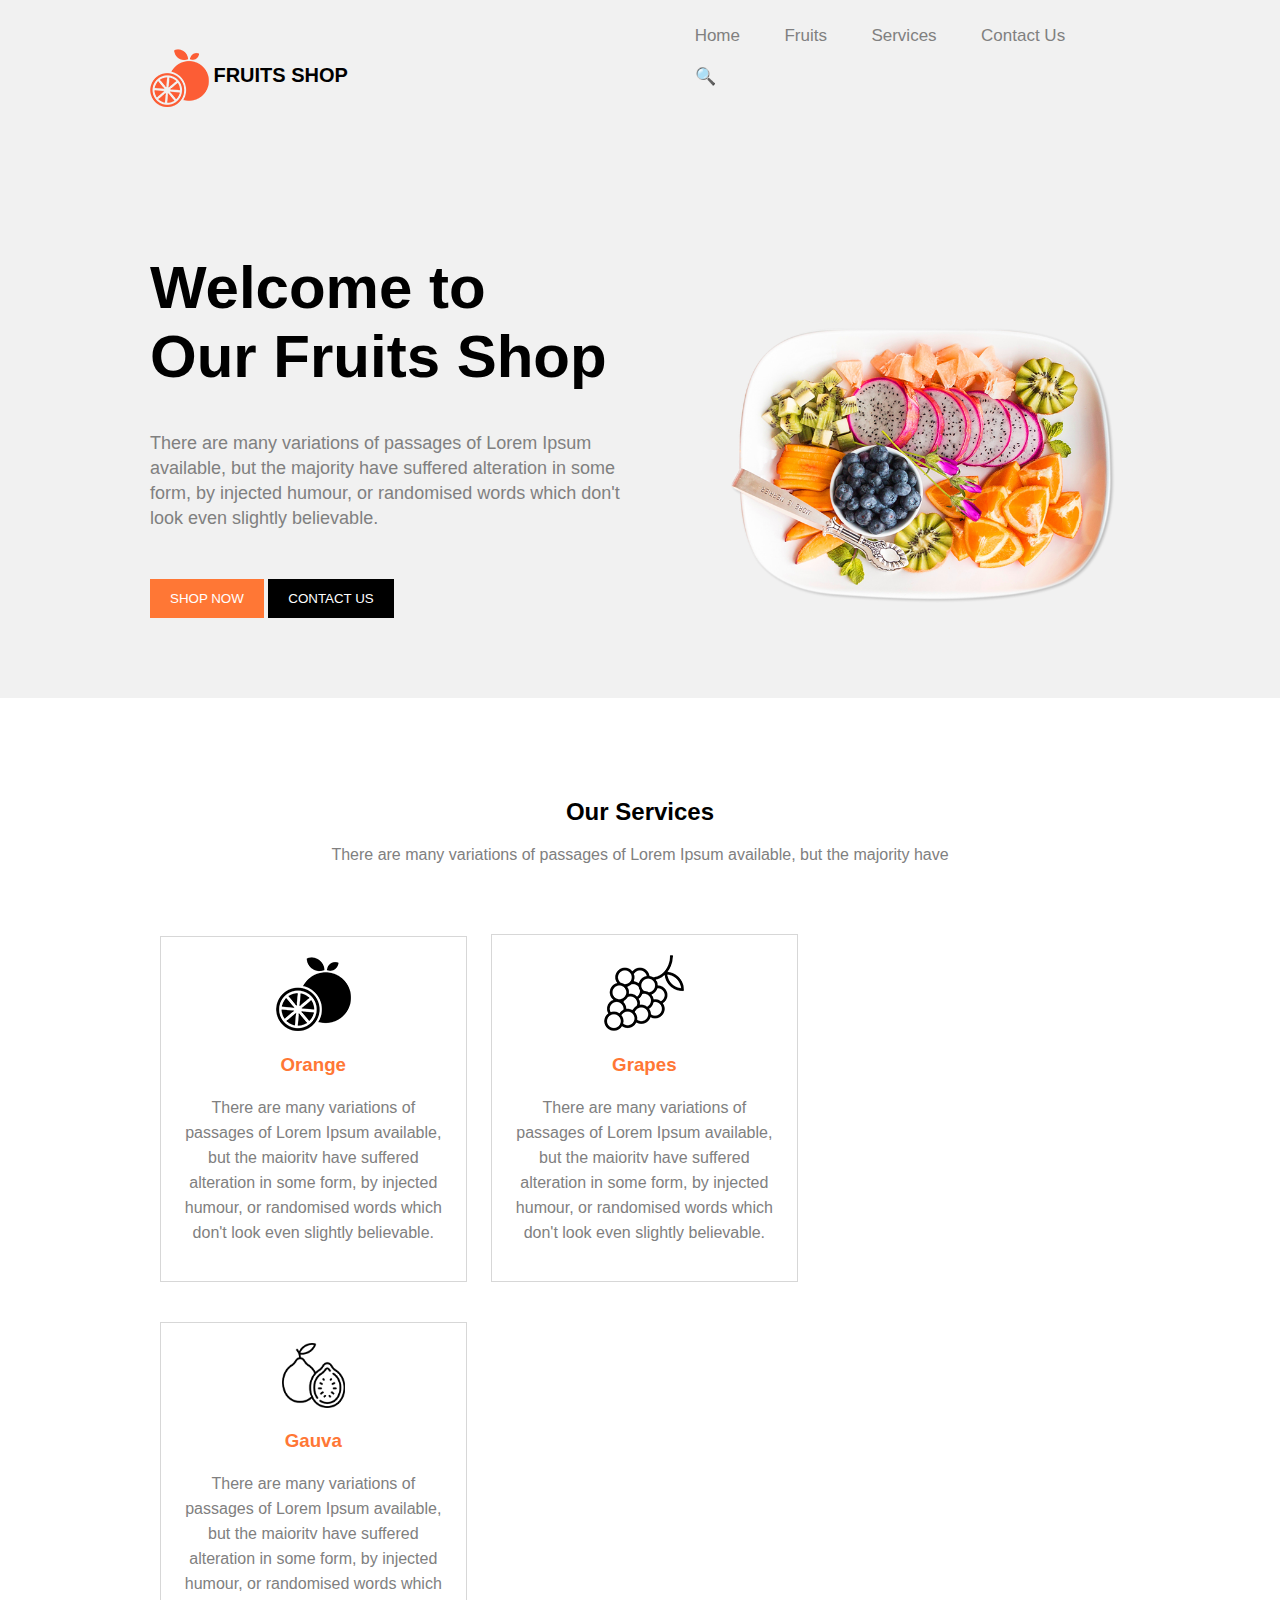
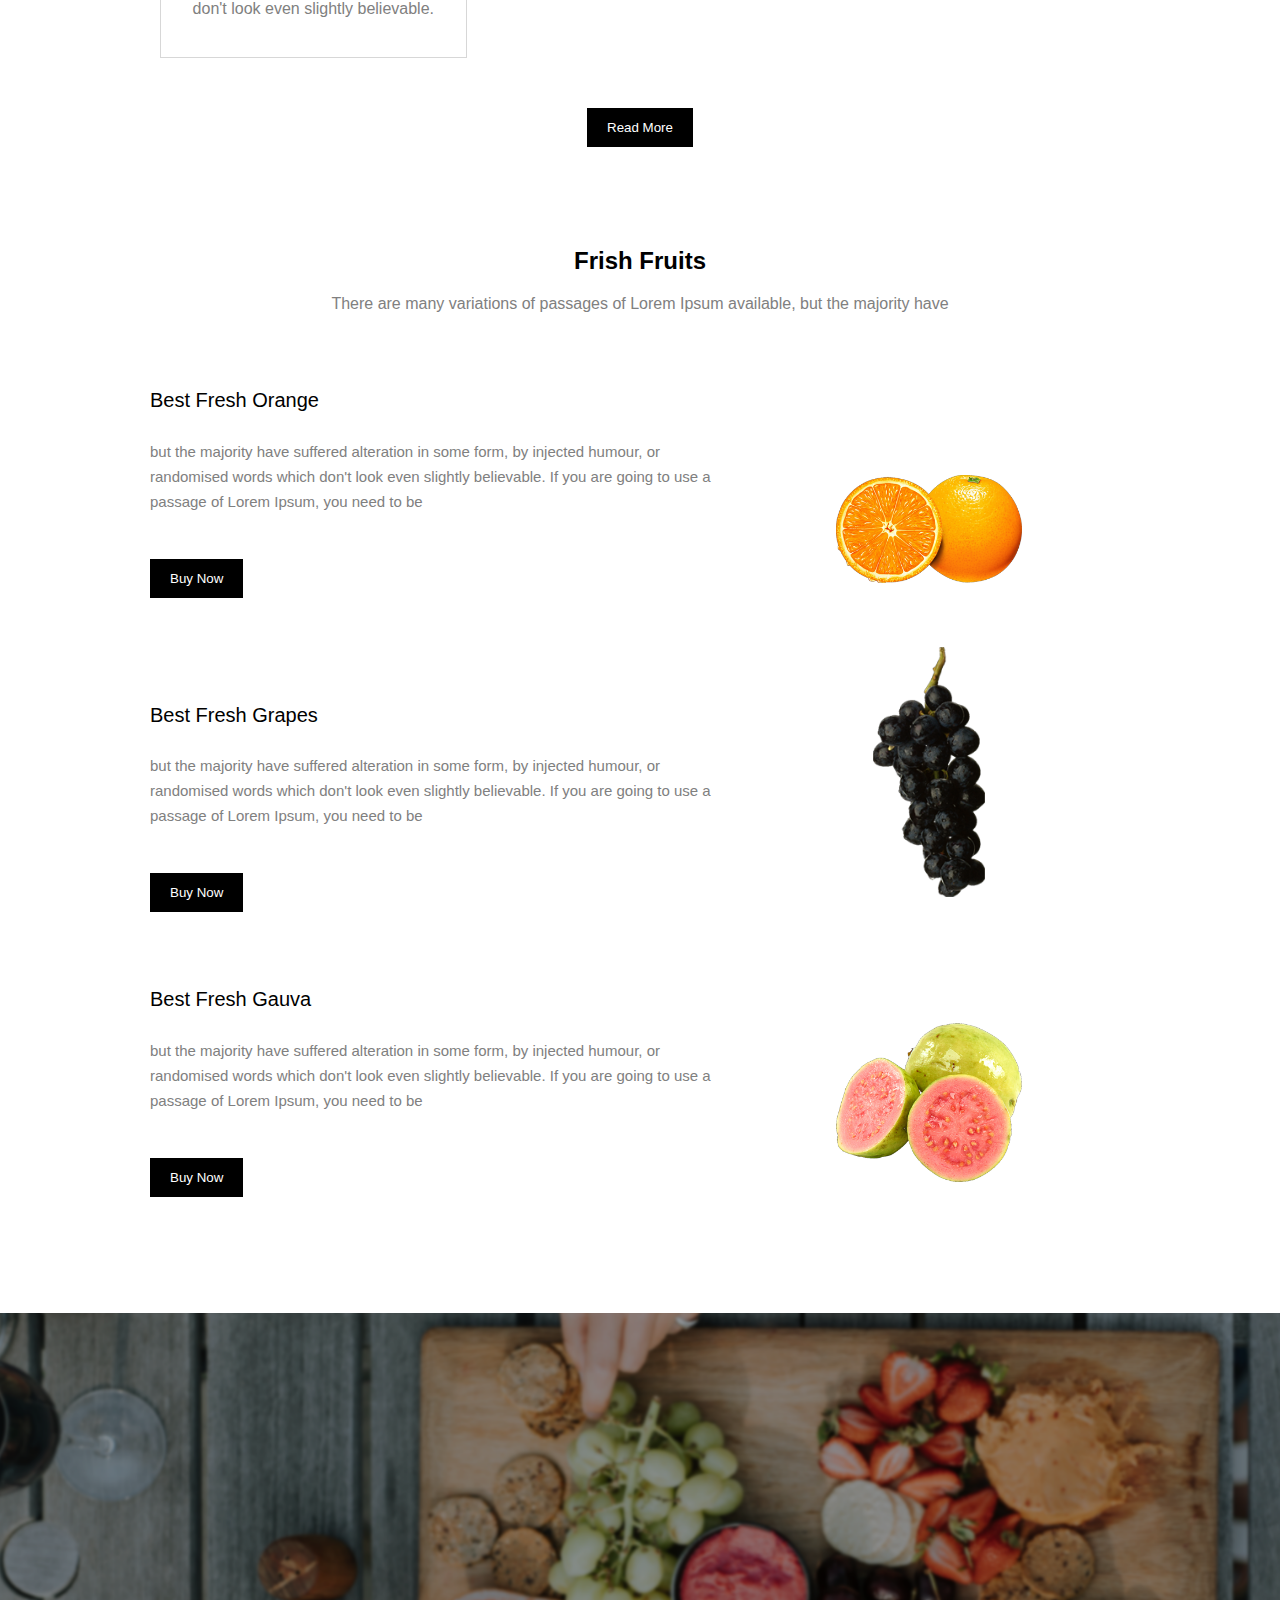
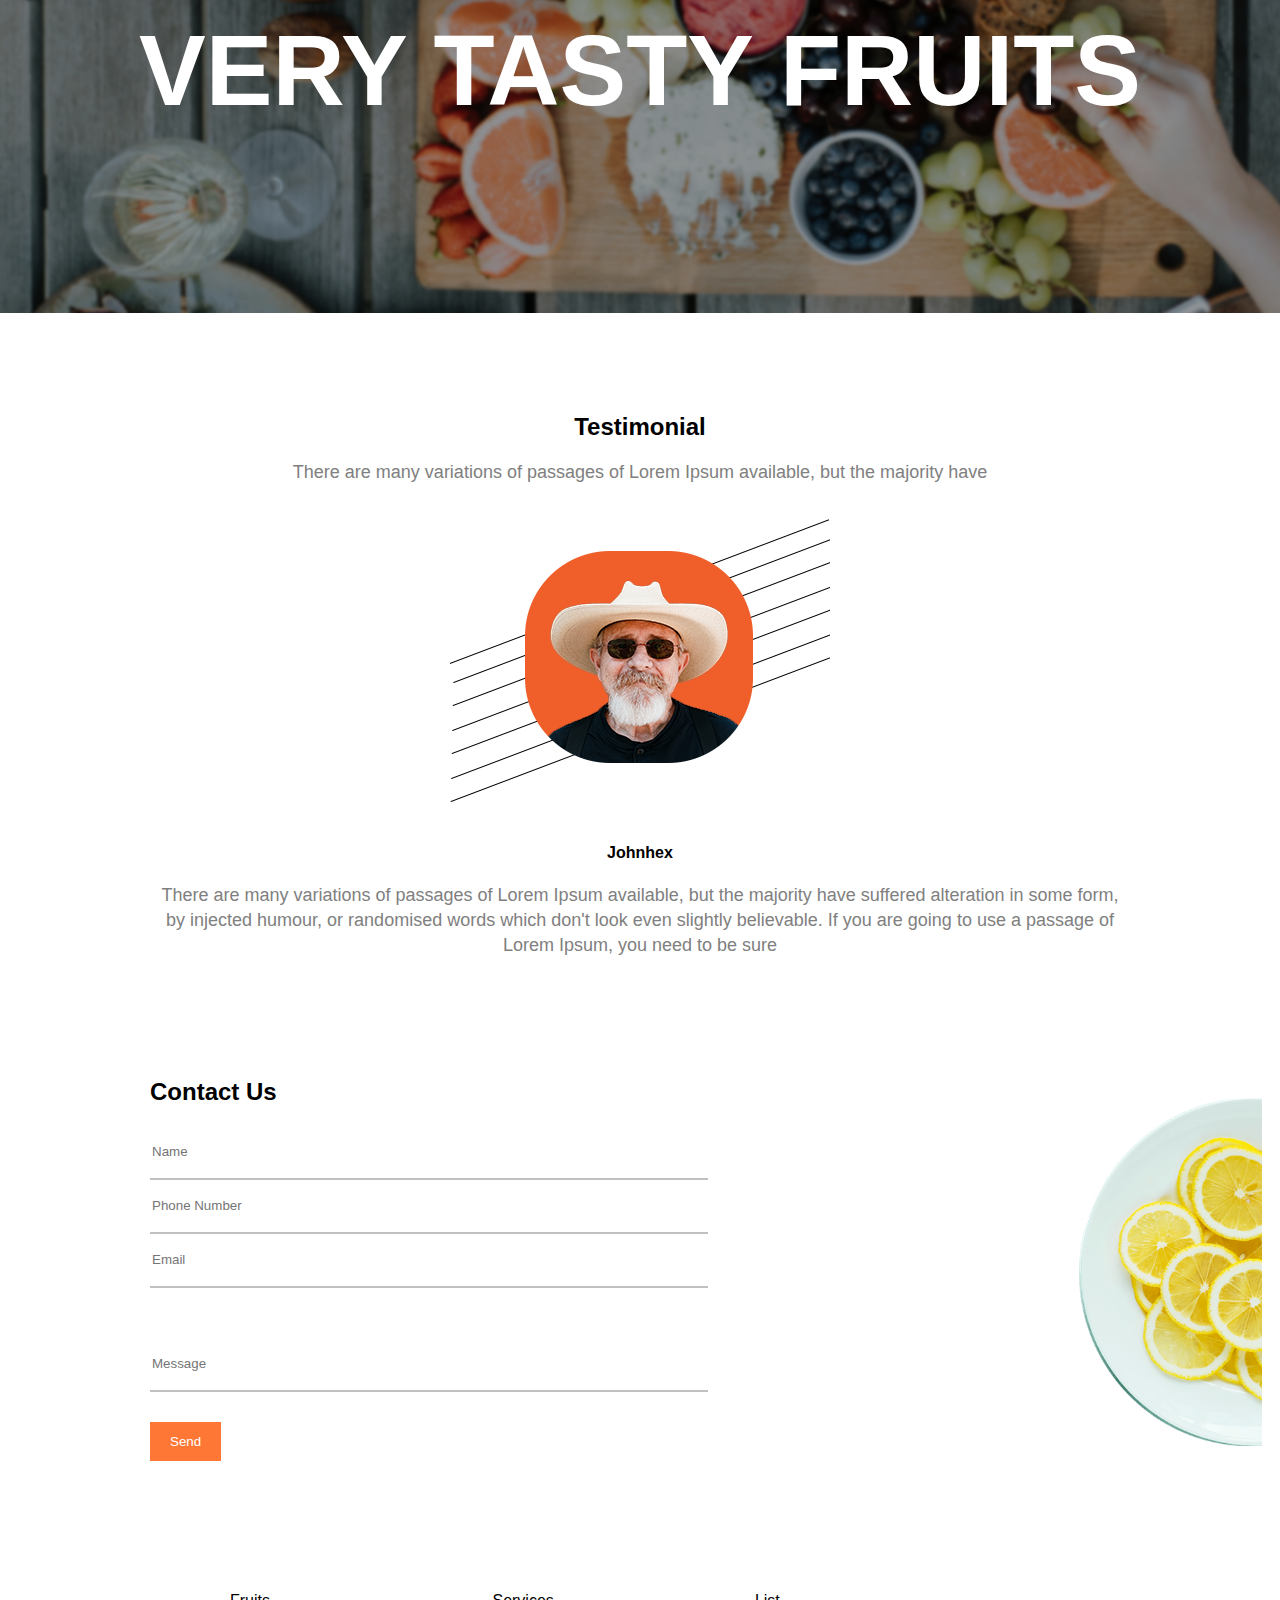
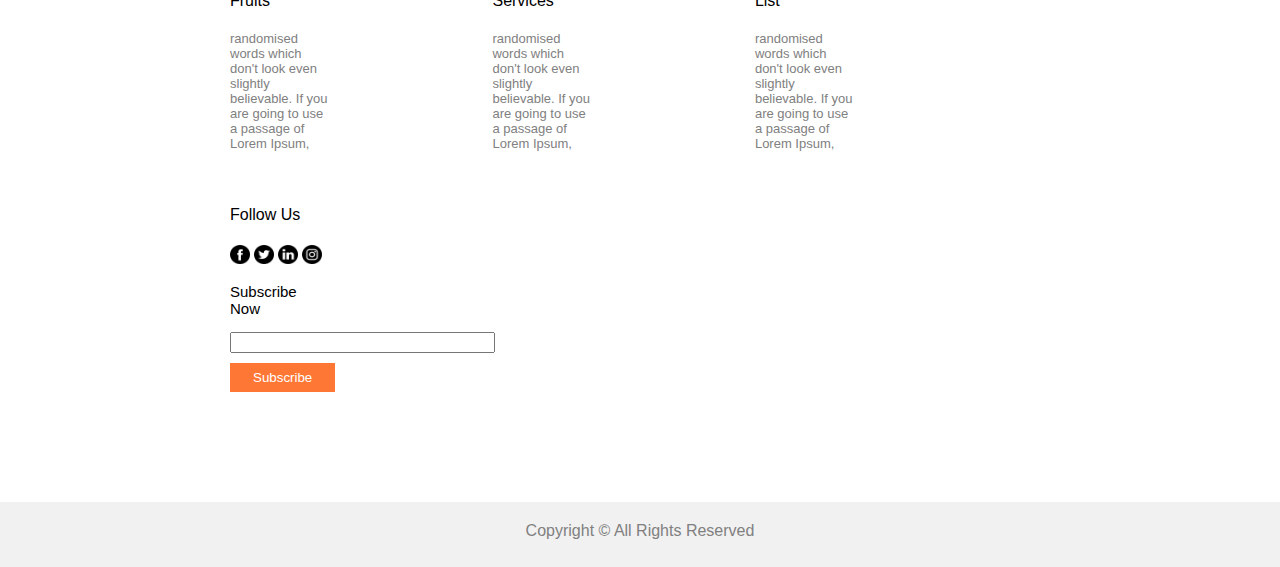
<file: src/index.html>
<!DOCTYPE html>
<html lang="en">

<head>
    <meta charset="UTF-8">
    <meta name="viewport" content="width=device-width, initial-scale=1.0">
    <title>Fruits Shop</title>
    <link rel="shortcut icon" href="images/logo.png" type="image/x-icon">
    <link rel="stylesheet" href="style.css">
</head>

<body>
    <header>
        <div class="container">
            <div class="w-50">
                <a href="index.html">
                    <img src="../images/logo.png" alt="" align="center" />
                </a>
                <span>FRUITS SHOP</span>
            </div>
            <div class="w-50">
                <ul>
                    <li><a href="index.html">Home</a></li>
                    <li><a href="fruits.html">Fruits</a></li>
                    <li><a href="services.html">Services</a></li>
                    <li><a href="contact.html">Contact Us</a></li>
                    <li><a href="#">🔍</a></li>
                </ul>
            </div>
        </div>
        <section class="container cover mt mb">
            <div class="w-50">
                <h1>Welcome to <br />
                    Our Fruits Shop</h1>
                <p>There are many variations of passages of Lorem Ipsum available, but
                    the majority have suffered alteration in some form, by injected
                    humour, or randomised words which don't look even slightly
                    believable.
                </p>
                <button class="btn">SHOP NOW</button>
                <button class="btn btn-black">CONTACT US</button>
            </div>
            <div class="w-50" align="right">
                <img src="../images/dish.png" alt="" width="80%" />
            </div>
        </section>
    </header>

    <section class="container mt mb">
        <div class="title">
            <h2>Our Services</h2>
            <p>There are many variations of passages of Lorem Ipsum available, but the majority have</p>
        </div>
        <div class="w-3 service">
            <img src="../images/item1.png" alt="" />
            <h3>Orange</h3>
            <p>There are many variations of passages of Lorem Ipsum available, but the maioritv have suffered alteration
                in some form, by injected humour, or randomised words which don't look even slightly believable.</p>
        </div>
        <div class="w-3 service">
            <img src="../images/item2.png" alt="">
            <h3>Grapes</h3>
            <p>There are many variations of passages of Lorem Ipsum available, but the maioritv have suffered alteration
                in some form, by injected humour, or randomised words which don't look even slightly believable.</p>
        </div>
        <div class="w-3 service">
            <img src="../images/item.png" alt="" width="24%" />
            <h3>Gauva</h3>
            <p>There are many variations of passages of Lorem Ipsum available, but the maioritv have suffered alteration
                in some form, by injected humour, or randomised words which don't look even slightly believable.</p>
        </div>
        <div class="text-center">
            <button class="btn btn-black">Read More</button>
        </div>
    </section>

    <section class="container">
        <div class="title">
            <h2>Frish Fruits</h2>
            <p>There are many variations of passages of Lorem Ipsum available, but the majority have</p>
        </div>
        <div>
            <div class="fruits">
                <h4>Best Fresh Orange</h4>
                <p>but the majority have suffered alteration in some form, by injected humour, or randomised words which
                    don't look even slightly believable. If you are going to use a passage of Lorem Ipsum, you need to
                    be
                </p>
                <button class="btn btn-black">Buy Now</button>
            </div>
            <div class="w-20">
                <img src="../images/orange.png" alt="" width="50%" />
            </div>
        </div>
        <div>
            <div class="fruits">
                <h4>Best Fresh Grapes</h4>
                <p>but the majority have suffered alteration in some form, by injected humour, or randomised words which
                    don't look even slightly believable. If you are going to use a passage of Lorem Ipsum, you need to
                    be
                </p>
                <button class="btn btn-black">Buy Now</button>
            </div>
            <div class="w-20 fruits-img">
                <img src="../images/grapes.png" alt="" width="30%" />

            </div>
        </div>
        <div>
            <div class="fruits">
                <h4>Best Fresh Gauva</h4>
                <p>but the majority have suffered alteration in some form, by injected humour, or randomised words which
                    don't look even slightly believable. If you are going to use a passage of Lorem Ipsum, you need to
                    be
                </p>
                <button class="btn btn-black">Buy Now</button>
            </div>
            <div class="w-20">
                <img src="../images/gauva.png" alt="" width="50%" />
            </div>
        </div>
    </section>
    <section class="cover2">
        <div class="text-center">
            <h1> VERY TASTY FRUITS </h1>
        </div>
    </section>

    <section class="container mt">
        <div class="testimonial title">
            <h2>Testimonial</h2>
            <p>There are many variations of passages of Lorem Ipsum available, but the majority have</p>
            <img src="../images/client.png" alt="" />
            <h4>Johnhex</h4>
            <p>There are many variations of passages of Lorem Ipsum available, but the majority have suffered alteration
                in some form, by injected humour, or randomised words which don't look even slightly believable. If you
                are going to use a passage of Lorem Ipsum, you need to be sure</p>
        </div>
    </section>

    <section class="contact mt">
        <div class="w-50 ">
            <h2>Contact Us</h2>
            <form action="">
                <input type="text" name="name" placeholder="Name" />
                <input type="text" name="phoneNo" placeholder="Phone Number" />
                <input type="email" name="email" placeholder="Email" />
                <input type="text" name="message" placeholder="Message" />
            </form>
            <button class="btn">Send</button>

        </div>
        <div class="w-50 contact-img">
            <img src="../images/orange-dish.png" alt="" width="33%" />
        </div>
    </section>
    <section class="container mt footer">
        <div class="w-4">
            <h4>Fruits</h4>
            <p>randomised
                words which don't look even slightly
                believable. If you are going to use a passage of Lorem Ipsum,</p>

        </div>
        <div class="w-4">
            <h4>Services</h4>
            <p>randomised
                words which don't look even slightly
                believable. If you are going to use a passage of Lorem Ipsum,</p>
        </div>
        <div class="w-4">
            <h4>List</h4>
            <p>randomised
                words which don't look even slightly
                believable. If you are going to use a passage of Lorem Ipsum,</p>
        </div>
        <div class="w-4">
            <h4>Follow Us</h4>
            <div>
                <a href=""> <img src="../images/fb.png" alt="" width="20%" /></a>
                <a href=""> <img src="../images/twitter.png" alt="" width="20%" /></a>
                <a href=""><img src="../images/linkedin.png" alt="" width="20%" /></a>
                <a href=""> <img src="../images/instagram.png" alt="" width="20%" /></a>
            </div>
            <p style="font-size: 15px; color: black;">Subscribe Now</p>
            <input type="text" name="" id="" size="30" />

            <button class="sub">Subscribe</button>

        </div>
    </section>
    <footer class="mt">
        <p class="text-center">Copyright © All Rights Reserved</p>
    </footer>
</body>

</html>
</file>
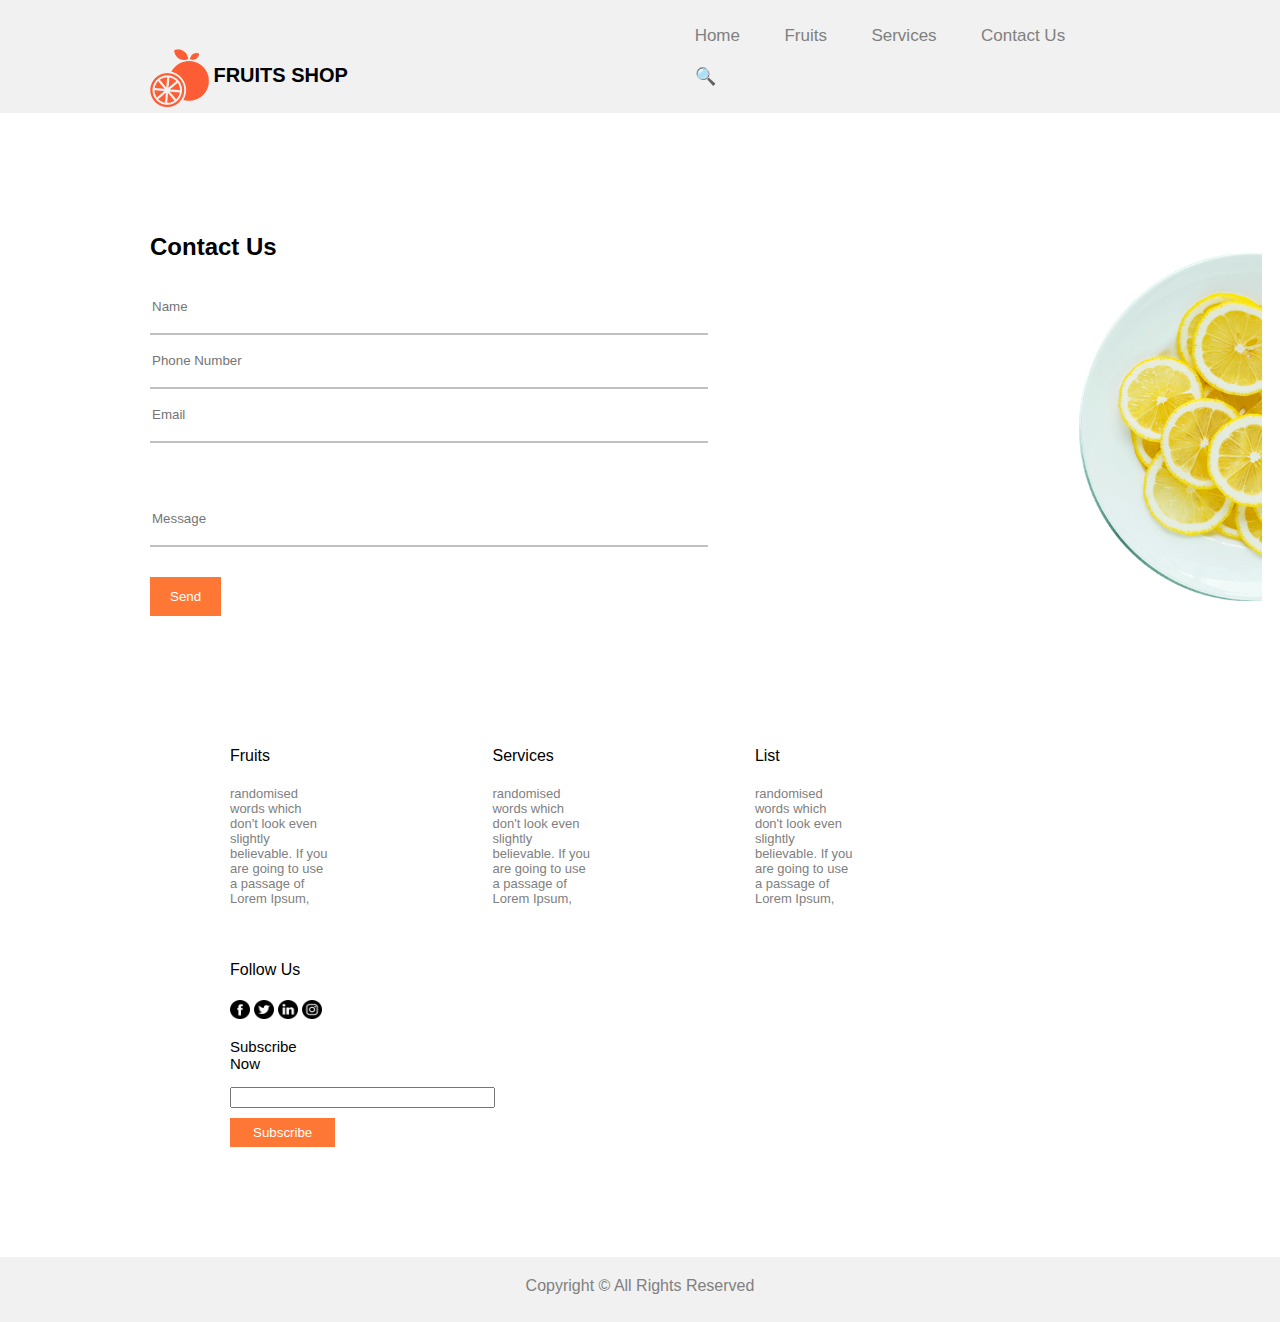
<file: src/contact.html>
<!DOCTYPE html>
<html lang="en">
<head>
    <meta charset="UTF-8">
    <meta name="viewport" content="width=device-width, initial-scale=1.0">
    <title>Fruits Shop | Contact Us</title>
    <link rel="shortcut icon" href="images/logo.png" type="image/x-icon">
    <link rel="stylesheet" href="style.css">
</head>
<body>
    <header>
        <div class="container">
            <div class="w-50">
                <a href="index.html">
                    <img src="../images/logo.png" alt="" align="center" />
                </a>
                <span>FRUITS SHOP</span>
            </div>
            <div class="w-50">
                <ul>
                    <li><a href="index.html">Home</a></li>
                    <li><a href="fruits.html">Fruits</a></li>
                    <li><a href="services.html">Services</a></li>
                    <li><a href="contact.html">Contact Us</a></li>
                    <li><a href="#">🔍</a></li>
                </ul>
            </div>
        </div>
    </header>
    <section class="contact mt">
        <div class="w-50 ">
            <h2>Contact Us</h2>
            <form action="">
                <input type="text" name="name" placeholder="Name" />
                <input type="text" name="phoneNo" placeholder="Phone Number" />
                <input type="email" name="email" placeholder="Email" />
                <input type="text" name="message" placeholder="Message" />
            </form>
            <button class="btn">Send</button>

        </div>
        <div class="w-50 contact-img">
            <img src="../images/orange-dish.png" alt="" width="33%" />
        </div>
    </section>
    <section class="container mt footer">
        <div class="w-4">
            <h4>Fruits</h4>
            <p>randomised
                words which don't look even slightly
                believable. If you are going to use a passage of Lorem Ipsum,</p>

        </div>
        <div class="w-4">
            <h4>Services</h4>
            <p>randomised
                words which don't look even slightly
                believable. If you are going to use a passage of Lorem Ipsum,</p>
        </div>
        <div class="w-4">
            <h4>List</h4>
            <p>randomised
                words which don't look even slightly
                believable. If you are going to use a passage of Lorem Ipsum,</p>
        </div>
        <div class="w-4">
            <h4>Follow Us</h4>
            <div>
                <a href=""> <img src="../images/fb.png" alt="" width="20%" /></a>
                <a href=""> <img src="../images/twitter.png" alt="" width="20%" /></a>
                <a href=""><img src="../images/linkedin.png" alt="" width="20%" /></a>
                <a href=""> <img src="../images/instagram.png" alt="" width="20%" /></a>
            </div>
            <p style="font-size: 15px; color: black;">Subscribe Now</p>
            <input type="text" name="" id="" size="30" />

            <button class="sub">Subscribe</button>

        </div>
    </section>
    <footer class="mt">
        <p class="text-center">Copyright © All Rights Reserved</p>
    </footer>
</body>
</html>
</file>
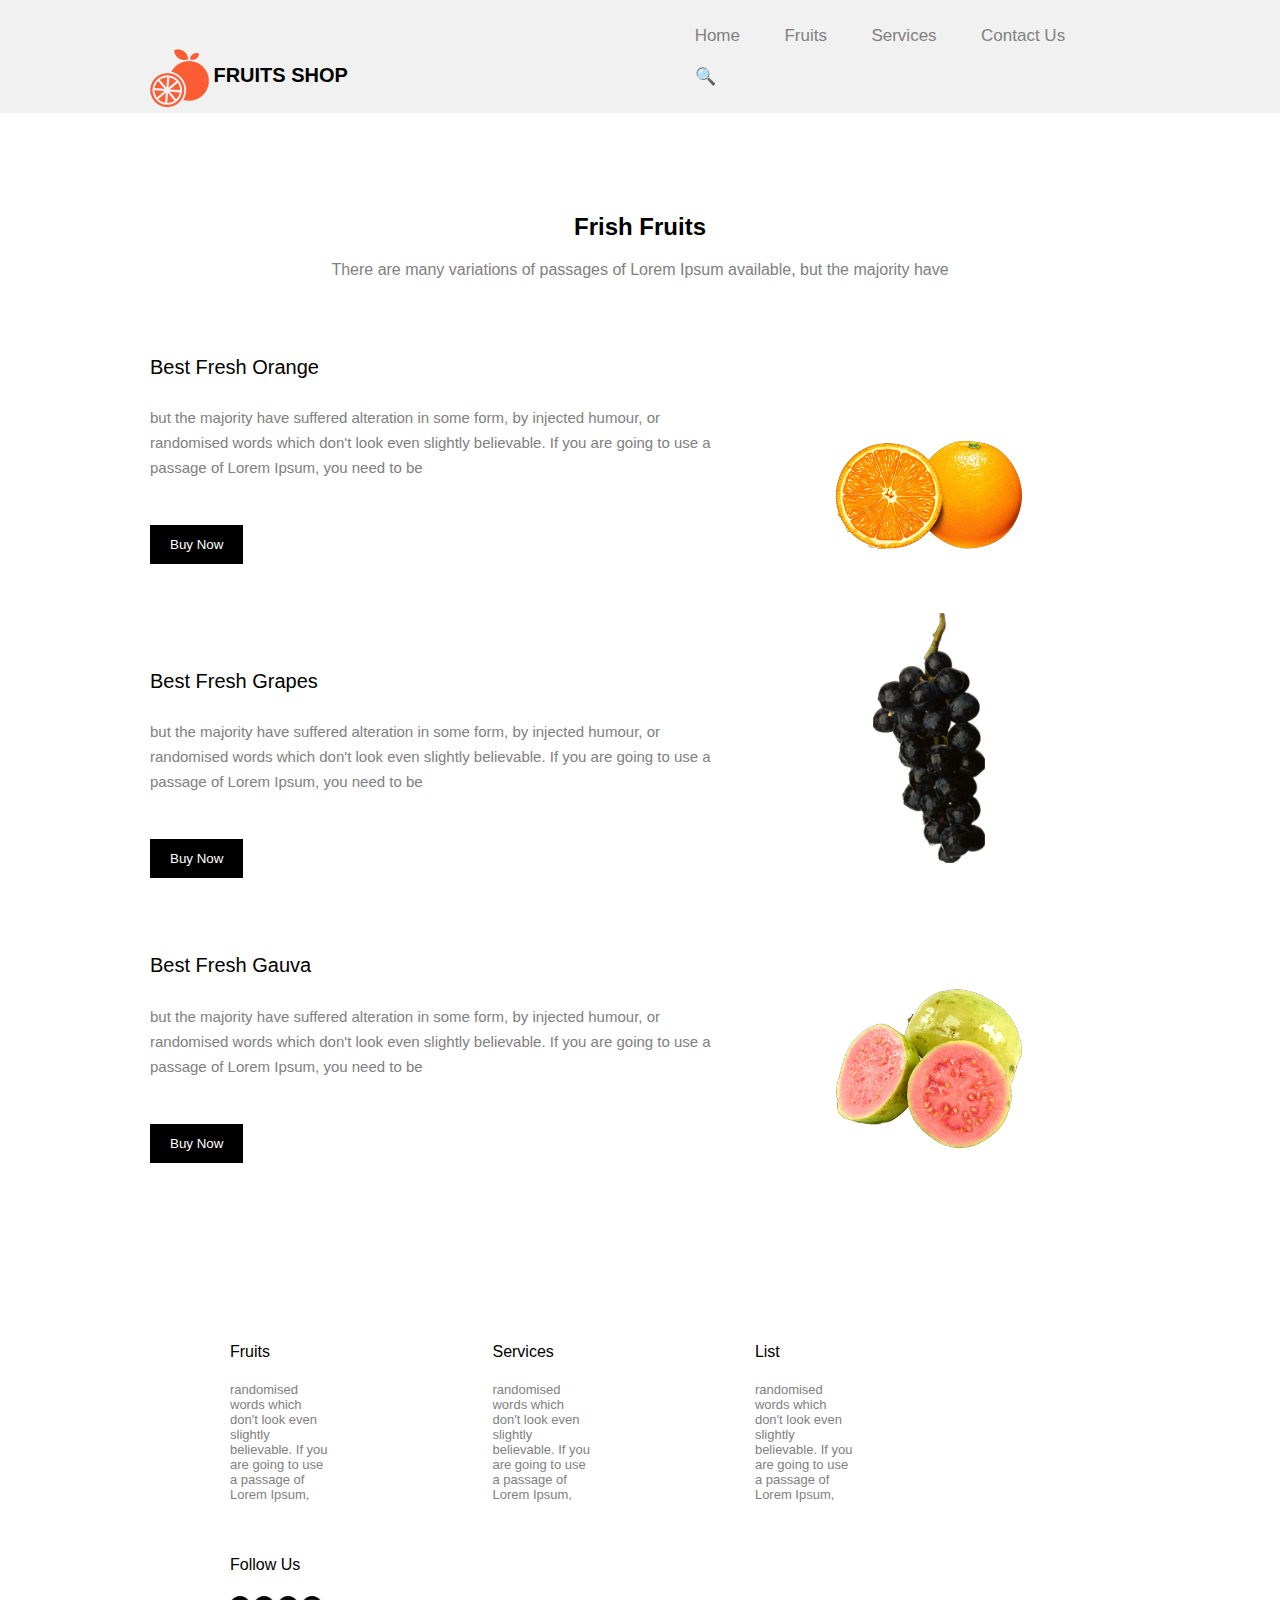
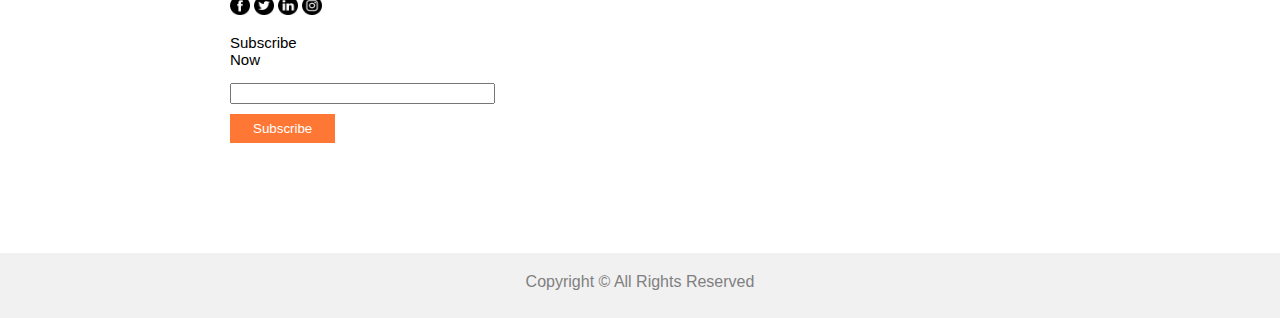
<file: src/fruits.html>
<!DOCTYPE html>
<html lang="en">

<head>
    <meta charset="UTF-8">
    <meta name="viewport" content="width=device-width, initial-scale=1.0">
    <title>Fruits Shop | Fruits</title>
    <link rel="shortcut icon" href="images/logo.png" type="image/x-icon">
    <link rel="stylesheet" href="style.css">
</head>

<body>
    <header>
        <div class="container">
            <div class="w-50">
                <a href="index.html">
                    <img src="../images/logo.png" alt="" align="center" />
                </a>
                <span>FRUITS SHOP</span>
            </div>
            <div class="w-50">
                <ul>
                    <li><a href="index.html">Home</a></li>
                    <li><a href="fruits.html">Fruits</a></li>
                    <li><a href="services.html">Services</a></li>
                    <li><a href="contact.html">Contact Us</a></li>
                    <li><a href="#">🔍</a></li>
                </ul>
            </div>
        </div>
    </header>
    <section class="container mt">
        <div class="title">
            <h2>Frish Fruits</h2>
            <p>There are many variations of passages of Lorem Ipsum available, but the majority have</p>
        </div>
        <div>
            <div class="fruits">
                <h4>Best Fresh Orange</h4>
                <p>but the majority have suffered alteration in some form, by injected humour, or randomised words which
                    don't look even slightly believable. If you are going to use a passage of Lorem Ipsum, you need to
                    be
                </p>
                <button class="btn btn-black">Buy Now</button>
            </div>
            <div class="w-20">
                <img src="../images/orange.png" alt="" width="50%" />
            </div>
        </div>
        <div>
            <div class="fruits">
                <h4>Best Fresh Grapes</h4>
                <p>but the majority have suffered alteration in some form, by injected humour, or randomised words which
                    don't look even slightly believable. If you are going to use a passage of Lorem Ipsum, you need to
                    be
                </p>
                <button class="btn btn-black">Buy Now</button>
            </div>
            <div class="w-20 fruits-img">
                <img src="../images/grapes.png" alt="" width="30%" />

            </div>
        </div>
        <div>
            <div class="fruits">
                <h4>Best Fresh Gauva</h4>
                <p>but the majority have suffered alteration in some form, by injected humour, or randomised words which
                    don't look even slightly believable. If you are going to use a passage of Lorem Ipsum, you need to
                    be
                </p>
                <button class="btn btn-black">Buy Now</button>
            </div>
            <div class="w-20">
                <img src="../images/gauva.png" alt="" width="50%" />
            </div>
        </div>
    </section>
    <section class="container mt footer">
        <div class="w-4">
            <h4>Fruits</h4>
            <p>randomised
                words which don't look even slightly
                believable. If you are going to use a passage of Lorem Ipsum,</p>

        </div>
        <div class="w-4">
            <h4>Services</h4>
            <p>randomised
                words which don't look even slightly
                believable. If you are going to use a passage of Lorem Ipsum,</p>
        </div>
        <div class="w-4">
            <h4>List</h4>
            <p>randomised
                words which don't look even slightly
                believable. If you are going to use a passage of Lorem Ipsum,</p>
        </div>
        <div class="w-4">
            <h4>Follow Us</h4>
            <div>
                <a href=""> <img src="../images/fb.png" alt="" width="20%" /></a>
                <a href=""> <img src="../images/twitter.png" alt="" width="20%" /></a>
                <a href=""><img src="../images/linkedin.png" alt="" width="20%" /></a>
                <a href=""> <img src="../images/instagram.png" alt="" width="20%" /></a>
            </div>
            <p style="font-size: 15px; color: black;">Subscribe Now</p>
            <input type="text" name="" id="" size="30" />

            <button class="sub">Subscribe</button>

        </div>
    </section>
    <footer class="mt">
        <p class="text-center">Copyright © All Rights Reserved</p>
    </footer>
</body>

</html>
</file>
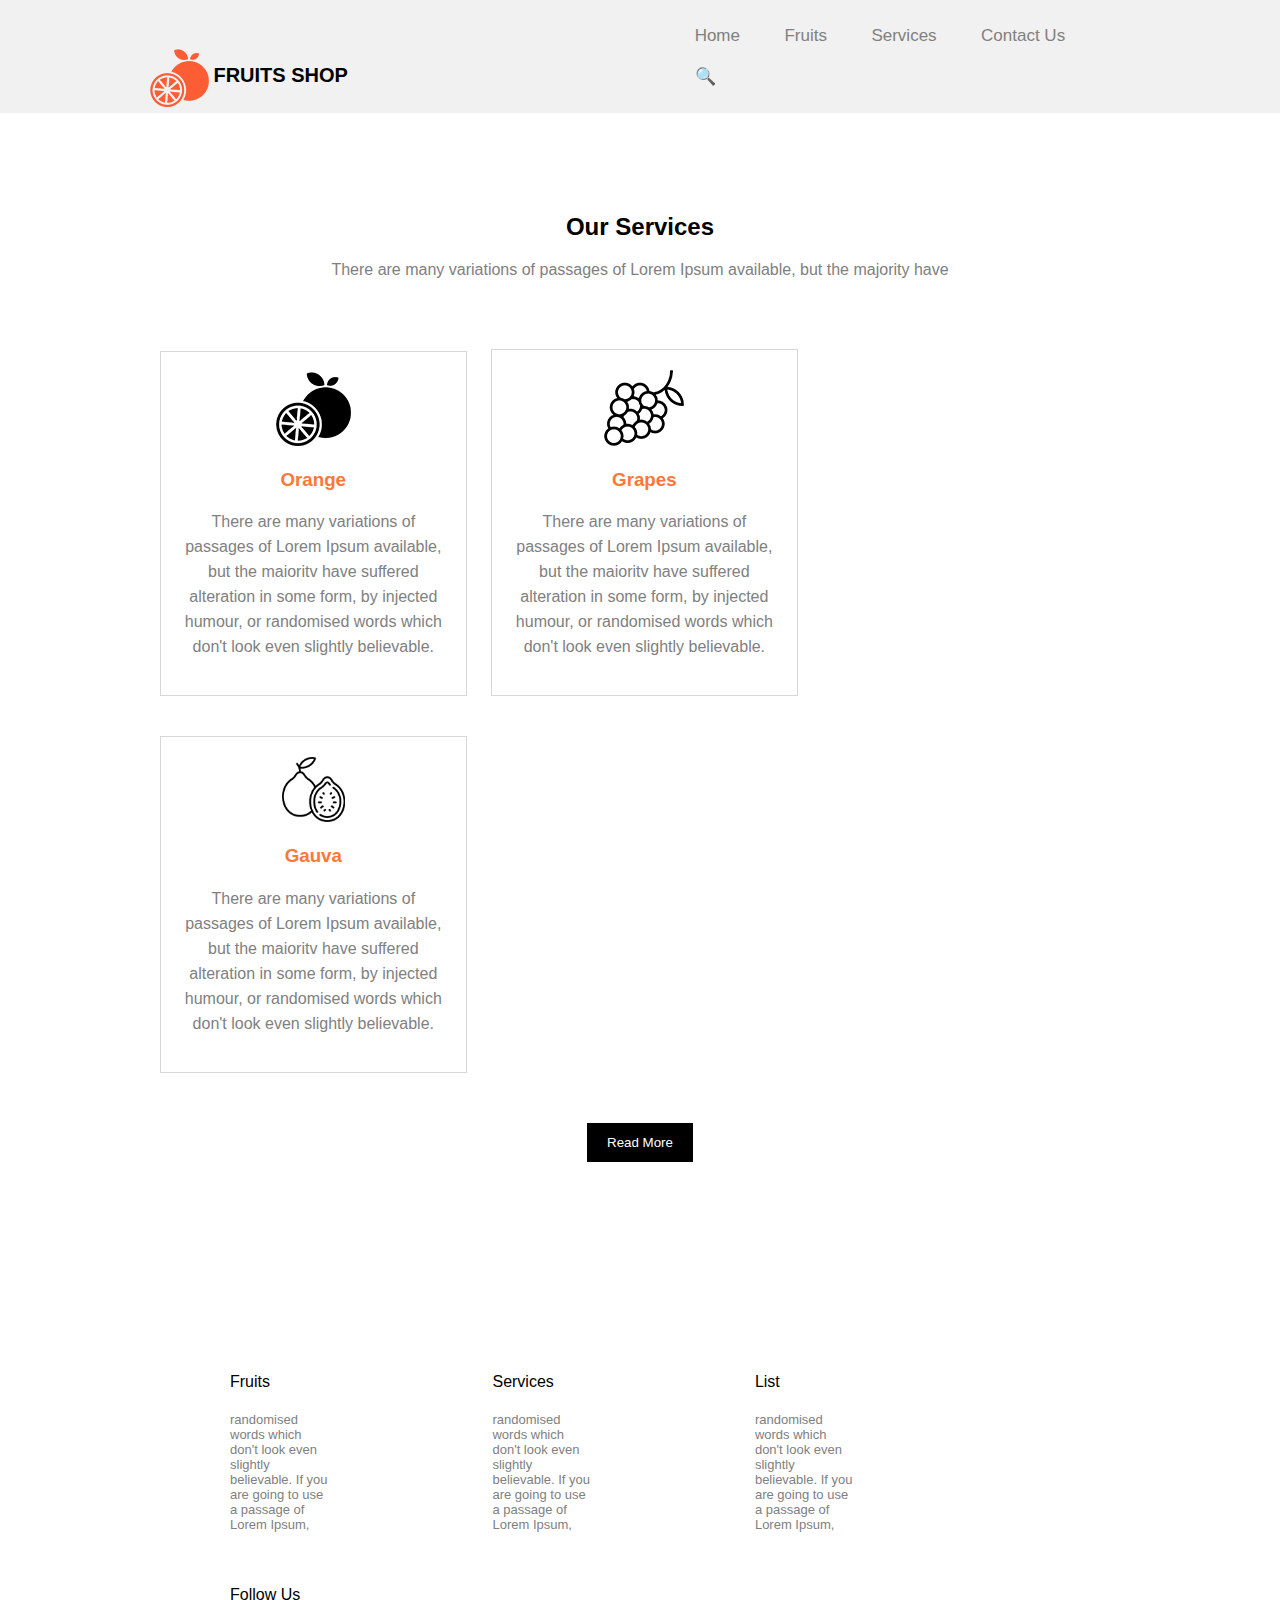
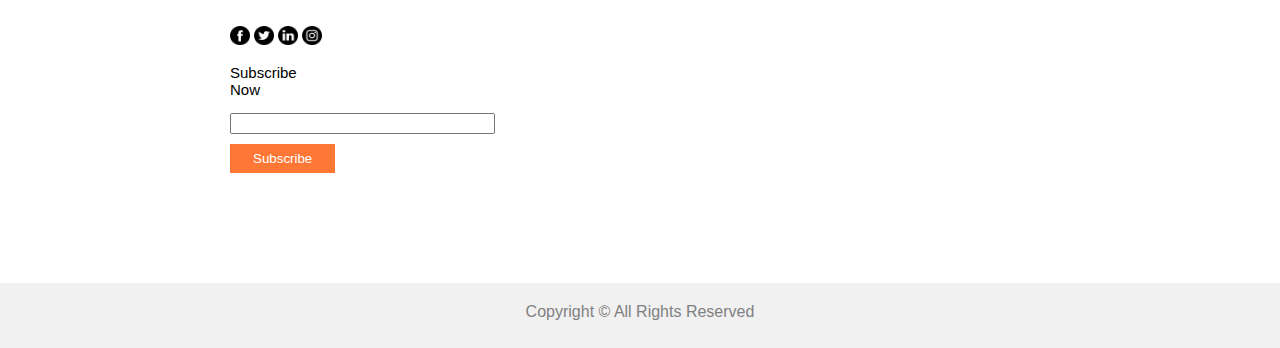
<file: src/services.html>
<!DOCTYPE html>
<html lang="en">

<head>
    <meta charset="UTF-8">
    <meta name="viewport" content="width=device-width, initial-scale=1.0">
    <title>Fruits Shop | Services</title>
    <link rel="shortcut icon" href="images/logo.png" type="image/x-icon">
    <link rel="stylesheet" href="style.css">
</head>

<body>
    <header>
        <div class="container">
            <div class="w-50">
                <a href="index.html">
                    <img src="../images/logo.png" alt="" align="center" />
                </a>
                <span>FRUITS SHOP</span>
            </div>
            <div class="w-50">
                <ul>
                    <li><a href="index.html">Home</a></li>
                    <li><a href="fruits.html">Fruits</a></li>
                    <li><a href="services.html">Services</a></li>
                    <li><a href="contact.html">Contact Us</a></li>
                    <li><a href="#">🔍</a></li>
                </ul>
            </div>
        </div>
    </header>
    <section class="container mt mb">
        <div class="title">
            <h2>Our Services</h2>
            <p>There are many variations of passages of Lorem Ipsum available, but the majority have</p>
        </div>
        <div class="w-3 service">
            <img src="../images/item1.png" alt="" />
            <h3>Orange</h3>
            <p>There are many variations of passages of Lorem Ipsum available, but the maioritv have suffered alteration
                in some form, by injected humour, or randomised words which don't look even slightly believable.</p>
        </div>
        <div class="w-3 service">
            <img src="../images/item2.png" alt="">
            <h3>Grapes</h3>
            <p>There are many variations of passages of Lorem Ipsum available, but the maioritv have suffered alteration
                in some form, by injected humour, or randomised words which don't look even slightly believable.</p>
        </div>
        <div class="w-3 service">
            <img src="../images/item.png" alt="" width="24%" />
            <h3>Gauva</h3>
            <p>There are many variations of passages of Lorem Ipsum available, but the maioritv have suffered alteration
                in some form, by injected humour, or randomised words which don't look even slightly believable.</p>
        </div>
        <div class="text-center">
            <button class="btn btn-black">Read More</button>
        </div>
    </section>
    <section class="container mt footer">
        <div class="w-4">
            <h4>Fruits</h4>
            <p>randomised
                words which don't look even slightly
                believable. If you are going to use a passage of Lorem Ipsum,</p>

        </div>
        <div class="w-4">
            <h4>Services</h4>
            <p>randomised
                words which don't look even slightly
                believable. If you are going to use a passage of Lorem Ipsum,</p>
        </div>
        <div class="w-4">
            <h4>List</h4>
            <p>randomised
                words which don't look even slightly
                believable. If you are going to use a passage of Lorem Ipsum,</p>
        </div>
        <div class="w-4">
            <h4>Follow Us</h4>
            <div>
                <a href=""> <img src="../images/fb.png" alt="" width="20%" /></a>
                <a href=""> <img src="../images/twitter.png" alt="" width="20%" /></a>
                <a href=""><img src="../images/linkedin.png" alt="" width="20%" /></a>
                <a href=""> <img src="../images/instagram.png" alt="" width="20%" /></a>
            </div>
            <p style="font-size: 15px; color: black;">Subscribe Now</p>
            <input type="text" name="" id="" size="30" />

            <button class="sub">Subscribe</button>

        </div>
    </section>

    <footer class="mt">
        <p class="text-center">Copyright © All Rights Reserved</p>
    </footer>
</body>

</html>
</file>
<file: src/style.css>
body {
    padding: 0;
    margin: 0;
    font-family: Verdana, Geneva, Tahoma, sans-serif;
}

header {
    background-color: #f1f1f1;

}

.container {
    margin-left: 150px;
    margin-right: 150px;
}

.mt {
    margin-top: 100px;
}

header span {
    font-size: 20px;
    font-weight: 700;
}

.w-50 {
    width: 49%;
    display: inline-block;
}

header ul li {
    display: inline-block;

}

header ul li a {
    display: inline-block;
    margin: 10px 20px;
    color: gray;
    font-size: 17px;
    transition: 0.5s;
}

header ul li a:hover {
    color: #ff7735;
    font-size: 18px;
}

a {
    text-decoration: none;
}

.mb {
    padding-bottom: 80px;
}

.cover h1 {
    font-size: 60px;
}

.cover p,
.service p,
.fruits p,
.testimonial p {
    color: gray;
    line-height: 25px;
    font-size: 18px;
}

.btn {
    padding: 12px 20px;
    background-color: #ff7735;
    color: white;
    border: none;
    margin-top: 30px;
}

.btn-black {
    background-color: black
}

.btn:hover,
.sub:hover {
    background-color: transparent;
    border: 2px solid #ff7735;
    color: black;
}

.btn-black:hover {
    background-color: transparent;
    border: 2px solid black;
    color: black;
}

.title {
    text-align: center;
    margin-bottom: 50px;
}

.title p {
    color: gray;
}

.w-3 {
    width: 27%;
    display: inline-block;
    margin: 20px 10px;
    border: 1px solid rgba(128, 128, 128, 0.316);
    text-align: center;
    padding: 20px;
    transition: .5s;
}

.service h3 {
    color: #ff7735;
}

.service p {
    font-size: 16px;

}

.service:hover {
    border-top: 5px solid #ff7735;
}

.text-center {
    text-align: center;
}

.fruits {
    width: 60%;
    display: inline-block;
}

.fruits p {
    font-size: 15px;
}

.fruits h4 {
    font-weight: 100;
    font-size: 20px;
}

.fruits-img {
    text-align: right;
}

.w-20 {
    width: 38%;
    display: inline-block;
    text-align: center;
    margin-bottom: 60px;
}

.cover2 {
    background-image: url('../images/tasty.png');
    height: 600px;
    background-size: cover;
}

.cover2 h1 {
    padding-top: 300px;
    font-size: 100px;
    color: white;
}

.contact input[type] {
    border: none;
    display: block;
    height: 50px;
    border-bottom: 2px solid rgba(128, 128, 128, 0.497);
    width: 100%;
}

input[name='message'] {
    margin-top: 50px;
}

input[type]:focus {
    outline: none;
}

.contact {
    margin-left: 150px;
}
.contact-img {
    text-align: right;
}

.w-4 {
    width: 10%;
    display: inline-block;
    margin: 10px 80px;
}

.footer p {
    font-size: 13px;
    color: gray;
}

.footer h4 {
    font-weight: 200;
}

.sub {
    padding: 7px 23px;
    background-color: #ff7735;
    color: white;
    border: none;
    margin-top: 10px;
}

footer {
    background-color: #f1f1f1;
    height: 65px;
}

footer p {
    padding-top: 20px;
    color: gray;
}
</file>
